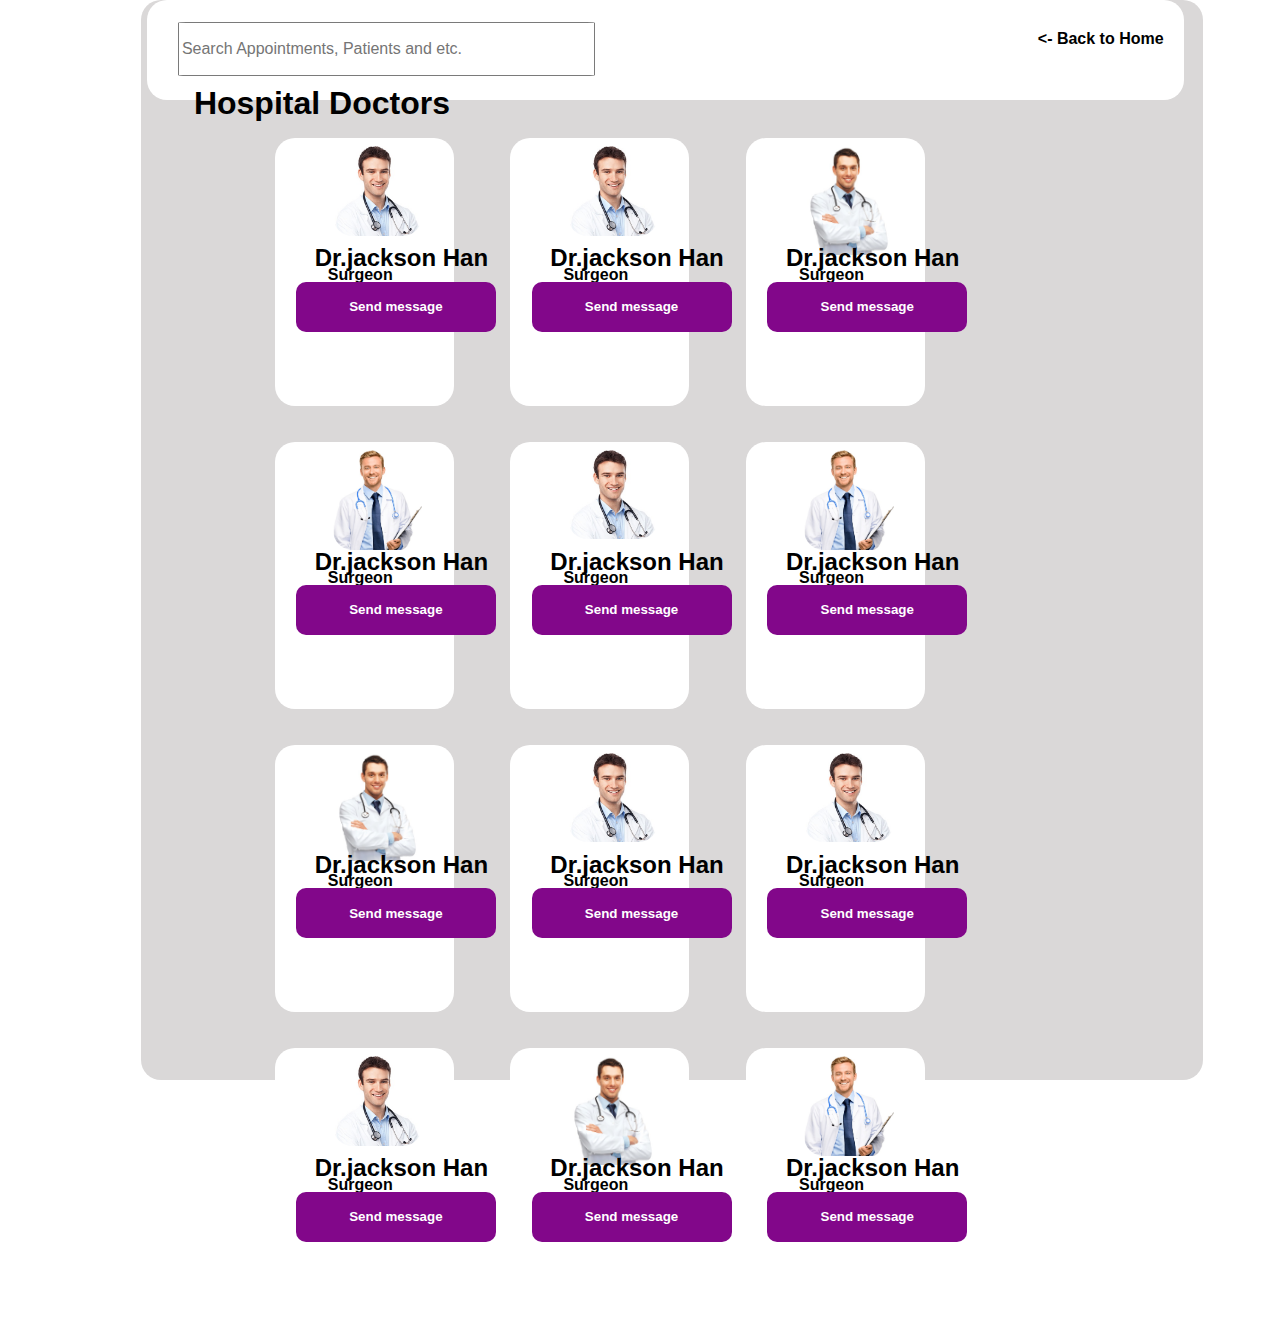
<file: doctor.html>
<!DOCTYPE html>
<html lang="en">

<head>
    <meta charset="UTF-8" />
    <meta name="viewport" content="width=device-width, initial-scale=1.0" />
    <link rel="stylesheet" href="https://cdnjs.cloudflare.com/ajax/libs/font-awesome/6.4.2/css/all.min.css"
        integrity="sha512-z3gLpd7yknf1YoNbCzqRKc4qyor8gaKU1qmn+CShxbuBusANI9QpRohGBreCFkKxLhei6S9CQXFEbbKuqLg0DA=="
        crossorigin="anonymous" referrerpolicy="no-referrer" />
    <title>Doctor portal</title>
    <style>
        body {
            margin: 0;
            font-family: sans-serif;
        }

        .maind {
            width: 70vw;
            height: 90vh;
            /* background: rgb(37, 36, 36); */
            padding-inline: 50px;
            margin: 10% 0 0 3%;
        }

        .maind span {
            width: 20%;
            height: 33%;
            background: rgb(255, 255, 255);
            margin: 32px 0 0 52px;
            display: inline-flex;
            position: static;
            border-radius: 20px;
        }

        .wrapper {
            width: 83%;
            height: 120%;
            background: rgb(218, 216, 216);
            margin: 0 0 0 11%;
            position: absolute;
            border-radius: 20px;
        }

        .wrapper h1 {
            color: rgb(0, 0, 0);
            position: absolute;
            margin: 8% 0 0 5%;
        }

        .maind span img {
            width: 7vw;
            position: absolute;
            background: white;
            border-radius: 20px;
            margin: 8px 0 0 58px;
        }

        .maind span h2 {
            position: absolute;
            margin: 10% 0 0 40px;
        }

        .maind span button {
            position: absolute;
            margin: 13.5% 0 0 2%;
            width: 200px;
            height: 50px;
            background: #82078a;
            color: white;
            font-weight: bold;
            border: none;
            cursor: pointer;
            border-radius: 10px;
        }

        .maind span button:hover {
            background: #416be8;
        }

        .maind span p {
            position: absolute;
            margin: 12% 0 0 5%;
            font-weight: bold;
        }

        .navbar {
            width: 81vw;
            height: 100px;
            background-color: rgb(255, 255, 255);
            margin: 0px 0 0 6px;
            border-radius: 20px;
            position: absolute;
        }

        .search {
            width: 40%;
            height: 52px;
            background-color: white;
            margin: 22px 0 0 3%;
            border-radius: 2%;
            /* position: absolute; */
            border: 1px solid rgba(0, 0, 0, 0.521);
        }

        .input {
            color: var(--color-realbox-foreground);
            font-family: sans-serif;
            font-size: inherit;
            height: 52px;
            outline: 0;
            padding-inline-start: 3px;
            position: absolute;
            width: 37%;
            border: none;
        }

        .search .fa-magnifying-glass {
            font-size: 20px;
            cursor: pointer;
        }

        .home-link {
            position: absolute;
            top: 30px;
            right: 20px;
            color: #000;
            /* Adjust the color as needed */
            text-decoration: none;
            font-weight: bolder;
        }

        .home-link:hover {
            color: #416be8;
            /* Change the hover color as needed */
        }
        
        @media (max-width: 768px) {
    .maind {
        width: 90vw;
        padding-inline: 20px;
    }

    .maind span {
        width: 100%;
        height: auto;
        margin: 20px 0;
    }

    .maind span img {
        width: 20%;
        margin: 10px 5%;
    }

    .maind span h2 {
        margin: 10px 5%;
        font-size: 1.2em;
    }

    .maind span p {
        margin: 5px 5%;
        font-size: 0.8em;
    }

    .maind span button {
        margin: 10px 5%;
        width: 80%;
        font-size: 0.8em;
    }

    .wrapper h1 {
        margin: 10% 0 0 5%;
        font-size: 1.5em;
    }

    .navbar {
        width: 90vw;
        margin: 20px 5%;
    }

    .search {
        width: 80%;
    }

    .input {
        width: 70%;
    }

    .home-link {
        top: 10px;
        right: 10px;
        font-size: 0.8em;
    }
}
    </style>
</head>

<body>
    <div class="wrapper">
        <div class="navbar">
            <div class="search">
                <input class="input" type="search" placeholder="Search Appointments, Patients and etc." /><i
                    class="fa-solid fa-magnifying-glass"></i>
                <a href="index.html" class="home-link"><- Back to Home</a>
            </div>
        </div>
        <h1>Hospital Doctors</h1>
        <div class="maind">
            <span>
                <img src="d1.png" />
                <h2>Dr.jackson Han</h2>
                <p>Surgeon</p>
                <button>Send message</button>
            </span>
            <span><img src="d2.png" />
                <h2>Dr.jackson Han</h2>
                <p>Surgeon</p>
                <button>Send message</button>
            </span>
            <span><img src="d3.png" />
                <h2>Dr.jackson Han</h2>
                <p>Surgeon</p>
                <button>Send message</button>
            </span>
            <span><img src="d4.png" />
                <h2>Dr.jackson Han</h2>
                <p>Surgeon</p>
                <button>Send message</button>
            </span>
            <span><img src="d1.png" />
                <h2>Dr.jackson Han</h2>
                <p>Surgeon</p>
                <button>Send message</button>
            </span>
            <span><img src="d4.png" />
                <h2>Dr.jackson Han</h2>
                <p>Surgeon</p>
                <button>Send message</button>
            </span>
            <span><img src="d3.png" />
                <h2>Dr.jackson Han</h2>
                <p>Surgeon</p>
                <button>Send message</button>
            </span>
            <span><img src="d2.png" />
                <h2>Dr.jackson Han</h2>
                <p>Surgeon</p>
                <button>Send message</button>
            </span>
            <span><img src="d1.png" />
                <h2>Dr.jackson Han</h2>
                <p>Surgeon</p>
                <button>Send message</button>
            </span>
            <span><img src="d2.png" />
                <h2>Dr.jackson Han</h2>
                <p>Surgeon</p>
                <button>Send message</button>
            </span>
            <span><img src="d3.png" />
                <h2>Dr.jackson Han</h2>
                <p>Surgeon</p>
                <button>Send message</button>
            </span>
            <span><img src="d4.png" />
                <h2>Dr.jackson Han</h2>
                <p>Surgeon</p>
                <button>Send message</button>
            </span>
        </div>
    </div>
</body>

</html>
</file>
